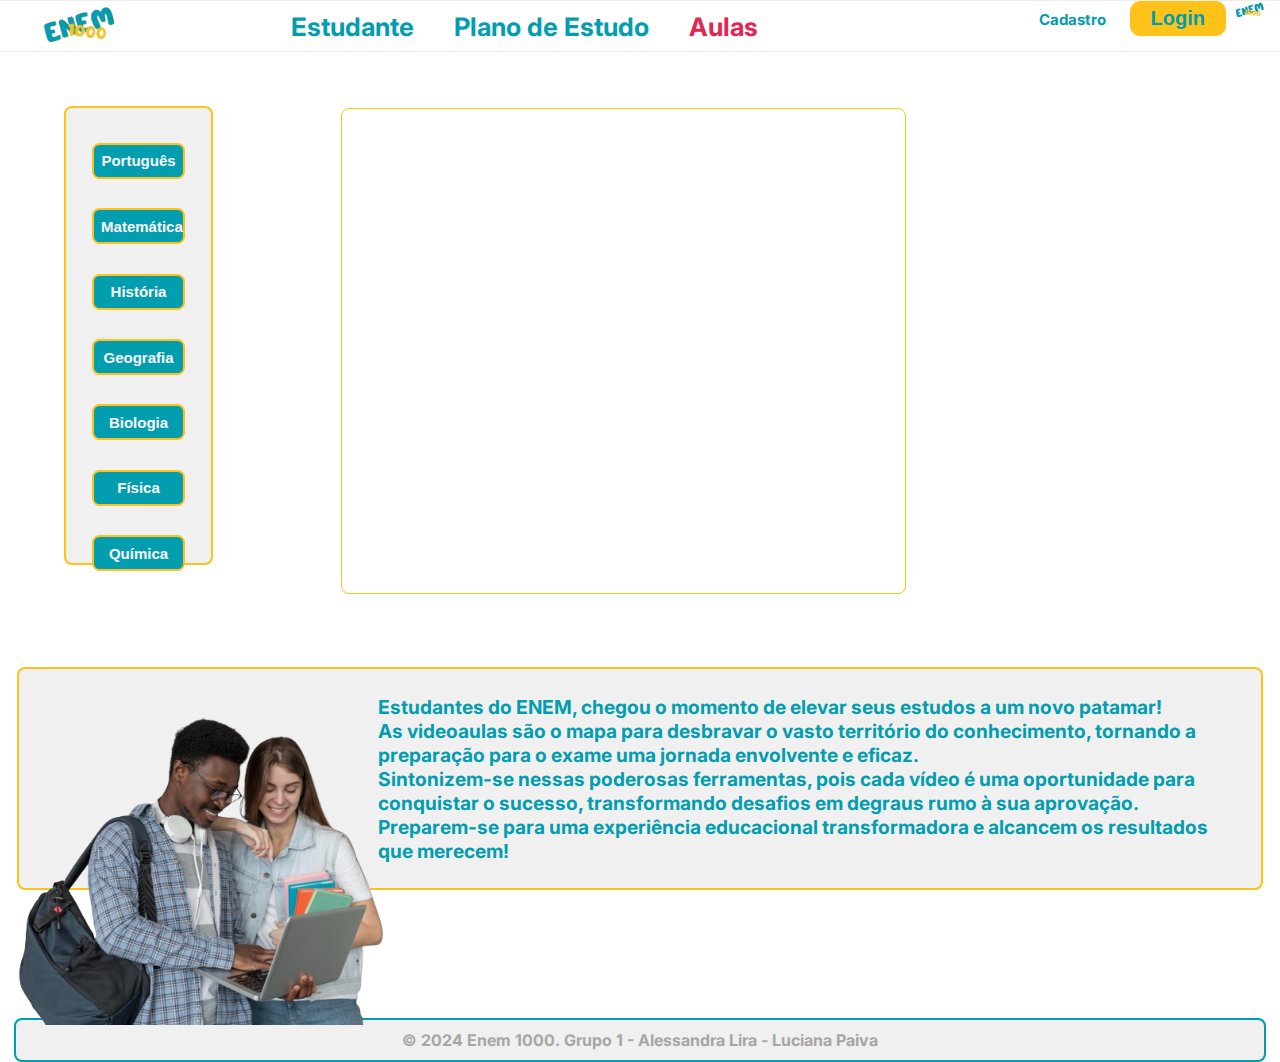
<file: aulas.html>
<html lang="pt-br">

<head>
    <meta charset="UTF-8">
    <meta name="viewport" content="width=device-width, initial-scale=1.0">
    <link rel="stylesheet" href="styles.css">
    <link rel="stylesheet" href="https://fonts.googleapis.com/css2?family=Inter:wght@400;700&display=swap">
    <script src="https://code.jquery.com/jquery-3.6.4.min.js"></script>
    <script src="script.js"></script>
    <title>Enem 1000</title>
 
</head>

<body>

    <header>
        <nav>
            <a href="index.html">
            <img src="img/logo.png" alt="Logo" class="logo">
            </a>
            <div class="nav-items">
                <a href="estudante.html" class="nav-link">Estudante</a>
                <a href="plano-de-estudo.html" class="nav-link">Plano de Estudo</a>
                <a href="aulas.html" class="nav-link">Aulas</a>
            </div>
            <div class="cad">
            <a href="./PI-1.html">Cadastro</a>
            <button>Login</button>
            <img src="img/logo.png" alt="Logo2" class="logo2">
            </div>
            
        </nav>
    </header>

   

    <div class="container-aula">
        <div id="navigation" class="navigation">
            <button class="materias" onclick="loadVideo('kx_r8NXD6GA')">Português</button>
            <button class="materias" onclick="loadVideo('98Msw62_fMQ')">Matemática</button>
            <button class="materias" onclick="loadVideo('HWxu-4RVabg')">História</button>
            <button class="materias" onclick="loadVideo('VYfMr7FcDq0')">Geografia</button>
            <button class="materias" onclick="loadVideo('p4qTpxtJS4o')">Biologia</button>
            <button class="materias" onclick="loadVideo('8tvn3QnrjFQ')">Física</button>
            <button class="materias" onclick="loadVideo('igDiYtDs8fw')">Química</button>
        </div>
        
        <div id="content">
            <iframe id="videoPlayer" frameborder="0" allowfullscreen></iframe>
        </div>
    </div>

    <div id="infoBox">
        
        <p>
            Estudantes do ENEM, chegou o momento de elevar seus estudos a um novo patamar!<br>
            As videoaulas são o mapa para desbravar o vasto território do conhecimento, tornando a preparação para o exame uma jornada envolvente e eficaz.<br>
            Sintonizem-se nessas poderosas ferramentas, pois cada vídeo é uma oportunidade para conquistar o sucesso, transformando desafios em degraus rumo à sua aprovação.<br>
            Preparem-se para uma experiência educacional transformadora e alcancem os resultados que merecem!
        </p>
    </div>

        <img src="img/aula.png" alr="aula" class="img-aula">

    <footer>
        <div>&copy; 2024 Enem 1000. Grupo 1 - Alessandra Lira - Luciana Paiva</div>

    </footer>
</body>

</html>
</file>
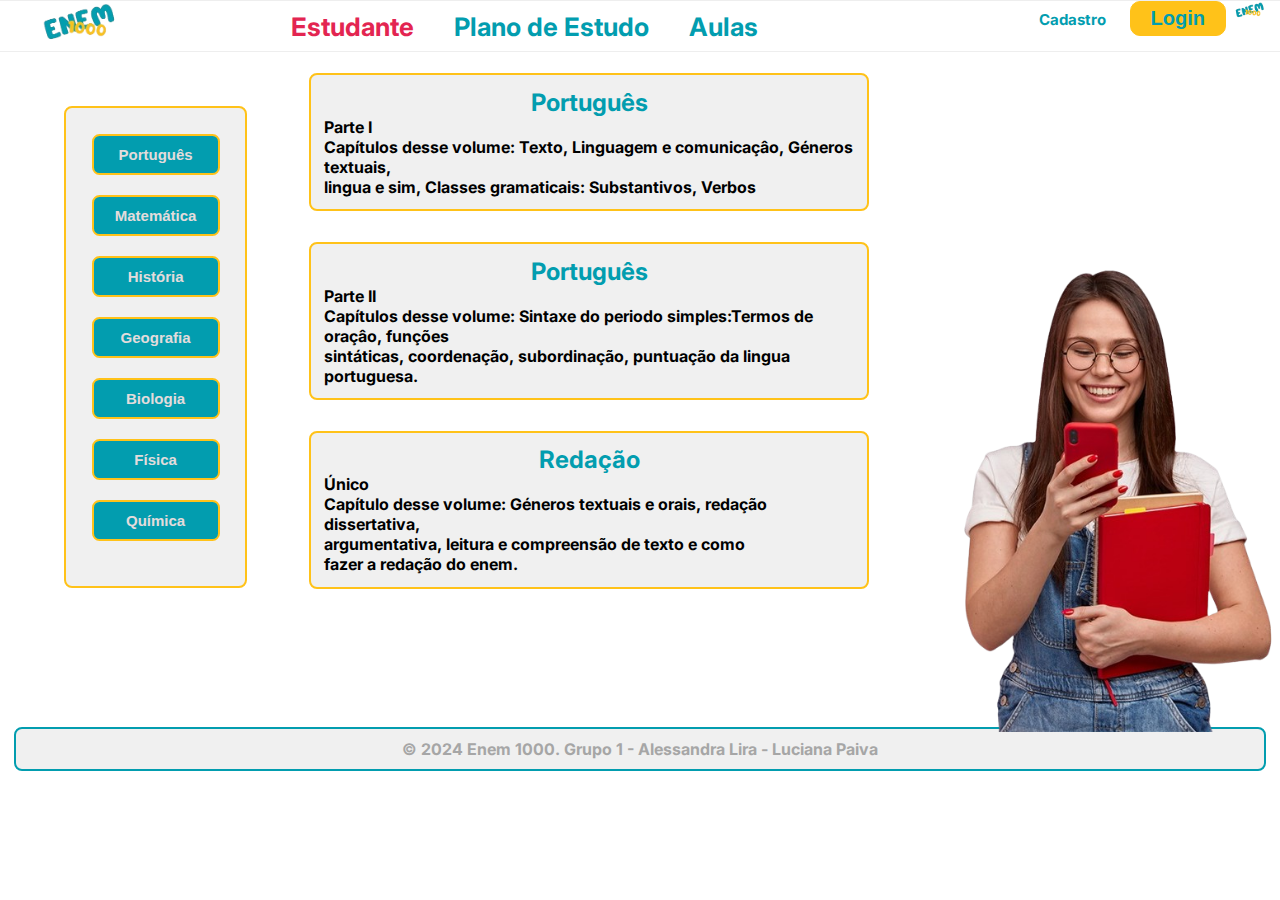
<file: estudante.html>
<!DOCTYPE html>
<html lang="pt-br">
<head>
    <meta charset="UTF-8">
    <meta name="viewport" content="width=device-width, initial-scale=1.0">
    <script src="script.js"></script>
    <link rel="stylesheet" href="styles.css">
    <link rel="stylesheet" href="https://fonts.googleapis.com/css2?family=Inter:wght@400;700&display=swap">
    <title>Estudante</title>
</head>

<body>

<header>
        <nav>
            <a href="./index.html"><img src="img/logo.png" alt="Logo" class="logo"></a>
            <div class="nav-items">
                <a href="estudante.html" class="nav-link">Estudante</a>
                <a href="plano-de-estudo.html" class="nav-link">Plano de Estudo</a>
                <a href="./aulas.html" class="nav-link">Aulas</a>
            </div>
            <div class="cad">
            <a href="./PI-1.html" >Cadastro</a>
            <button>Login</button>
            <img src="img/logo.png" alt="Logo2" class="logo2">
            </div>
            
        </nav>
</header>

<div class="container-aula">
    <div id="navigation" class="navigation">
        
        <button class="materias1" onclick="mudarConteudo('portugues')">Português</button>
        <button class="materias1" onclick="mudarConteudo('matematica')">Matemática</button>
        <button class="materias1" onclick="mudarConteudo('história')">História</button>
        <button class="materias1" onclick="mudarConteudo('geografia')">Geografia</button>
        <button class="materias1" onclick="mudarConteudo('biologia')">Biologia</button>
        <button class="materias1" onclick="mudarConteudo('fisica')">Física</button>
        <button class="materias1" onclick="mudarConteudo('quimica')">Química</button>
    </div>

    <div id="conteudo">
        <div class="info1">
        <h2>Português</h2>
        <p>Parte I <br>
            Capítulos desse volume:
            Texto, Linguagem e comunicaçâo, Géneros textuais, <br> lingua e sim, Classes gramaticais: Substantivos, Verbos</p>
        </div>
    <div class="info2">
        <h2>Português</h2>
        <p>Parte II <br>
            Capítulos desse volume:
            Sintaxe do periodo simples:Termos de oraçâo, funções <br> sintáticas, coordenação, 
            subordinação, puntuação da lingua portuguesa.
        </p>
    </div>
    <div class="info3">
        <h2>Redação</h2>
        <p>Único <br>
            Capítulo desse volume:
            Géneros textuais e orais, redação dissertativa, <br> argumentativa, leitura e compreensão de texto e como <br> fazer a redação do enem.
        </p>
    </div>

    
    </div>
</div>

    <img src="./img/estudante.png" class="estudante">

    <footer>
        <div>&copy; 2024 Enem 1000. Grupo 1 - Alessandra Lira - Luciana Paiva </div>

    </footer>

</body>

</html>
</file>
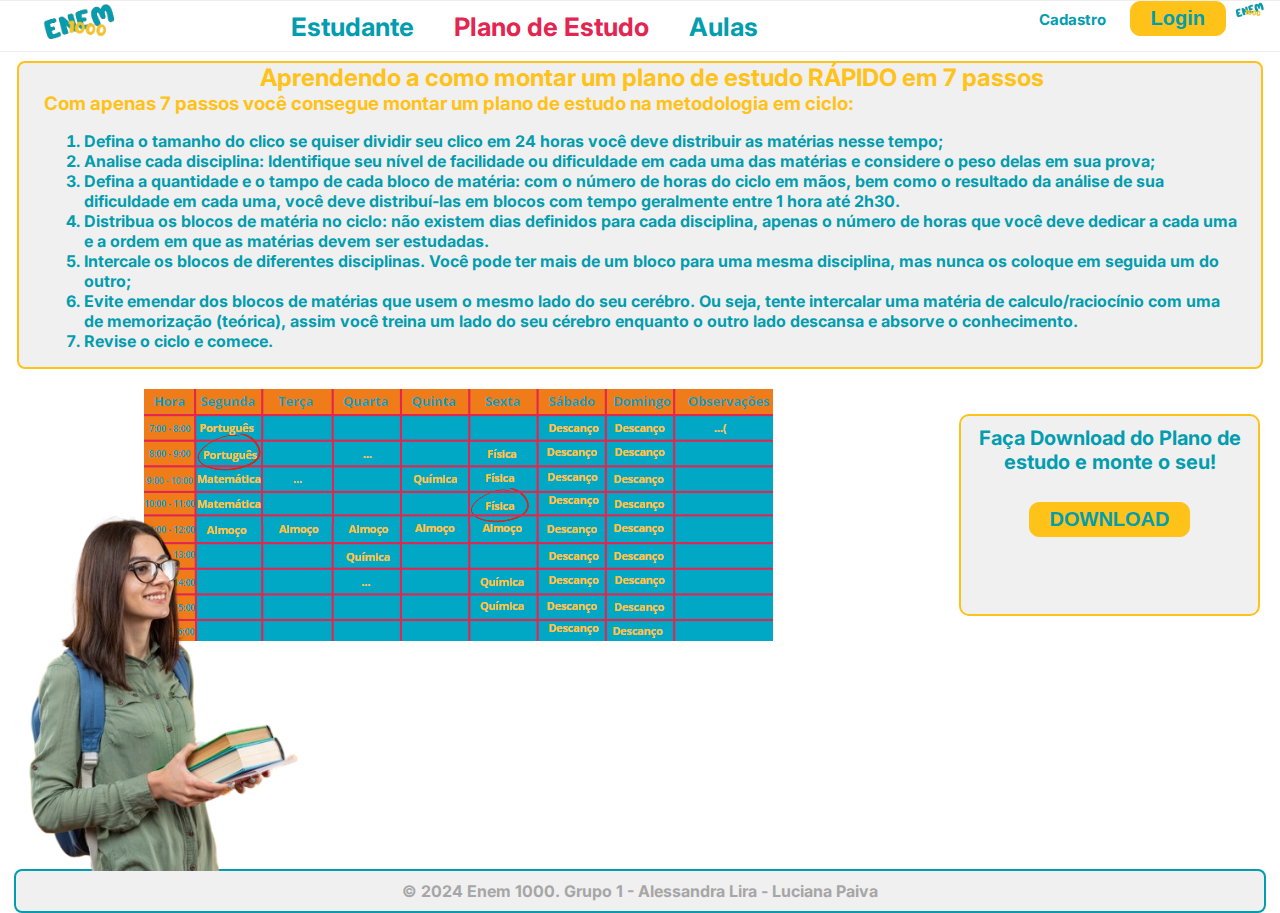
<file: plano-de-estudo.html>
<!DOCTYPE html>
<html lang="en">
<head>
    <meta charset="UTF-8">
    <meta name="viewport" content="width=device-width, initial-scale=1.0">
    <link rel="stylesheet" href="styles.css">
    <link rel="stylesheet" href="https://fonts.googleapis.com/css2?family=Inter:wght@400;700&display=swap">
    <script src="https://code.jquery.com/jquery-3.6.4.min.js"></script>
    <script src="script.js"></script>
    <title>Enem 1000</title>
</head>
<body>
    <header>
        <nav>
            <a href="./index.html"><img src="img/logo.png" alt="Logo" class="logo"></a>
            <div class="nav-items">
                <a href="estudante.html" class="nav-link">Estudante</a>
                <a href="./plano-de-estudo.html" class="nav-link">Plano de Estudo</a>
                <a href="./aulas.html" class="nav-link">Aulas</a>
            </div>
            <div class="cad">
            <a href="./PI-1.html" >Cadastro</a>
            <button>Login</button>
            <img src="img/logo.png" alt="Logo-Enem-1000" class="logo2">
            </div>
        </nav>
    </header>

       
        <div class="box-info">
            <h2 class="titulo">Aprendendo a como montar um plano de estudo RÁPIDO em 7 passos</h2>
                <h3 class="titulo">Com apenas 7 passos você consegue montar um plano de estudo na metodologia em ciclo:</h3>
                    <ol>
                        <li>Defina o tamanho do clico se quiser dividir seu clico em 24 horas você deve distribuir as matérias nesse tempo;</li>
                        <li>Analise cada disciplina: Identifique seu nível de facilidade ou dificuldade em cada uma das matérias e considere o 
                            peso delas em sua prova;</li>
                        <li>Defina a quantidade e o tampo de cada bloco de matéria: com o número de horas do ciclo em mãos, bem como o resultado
                             da análise de sua dificuldade em cada uma, você deve distribuí-las em blocos com tempo geralmente entre 1 hora até 2h30.</li>
                        <li>Distribua os blocos de matéria no ciclo: não existem dias definidos para cada disciplina, apenas o número de horas que
                             você deve dedicar a cada uma e a ordem em que as matérias devem ser estudadas.</li>
                        <li>Intercale os blocos de diferentes disciplinas. Você pode ter mais de um bloco para uma mesma disciplina, mas nunca os
                             coloque em seguida um do outro;</li>
                        <li>Evite emendar dos blocos de matérias que usem o mesmo lado do seu cerébro. Ou seja, tente intercalar uma matéria de 
                            calculo/raciocínio com uma de memorização (teórica), assim você treina um lado do seu cérebro enquanto o outro lado 
                            descansa e absorve o conhecimento.</li>
                        <li>Revise o ciclo e comece.</li>
                    </ol>
        </div>
        <div class="container">
        
            <img src="img/tabela.png" alt="tabela-plano-de-estudo" class="box-img">
            
            <div class="download">
                Faça Download do Plano de estudo e monte o seu!
                <button>DOWNLOAD</button>
            </div>
            
        </div>
        <img src="img/planop de estudo.png" alt="estudante-plano-de-estudo" class="img-estudante">
    <footer>
        <div>&copy; 2024 Enem 1000. Grupo 1 - Alessandra Lira - Luciana Paiva</div>

    </footer>
    
</body>
</html>
</file>
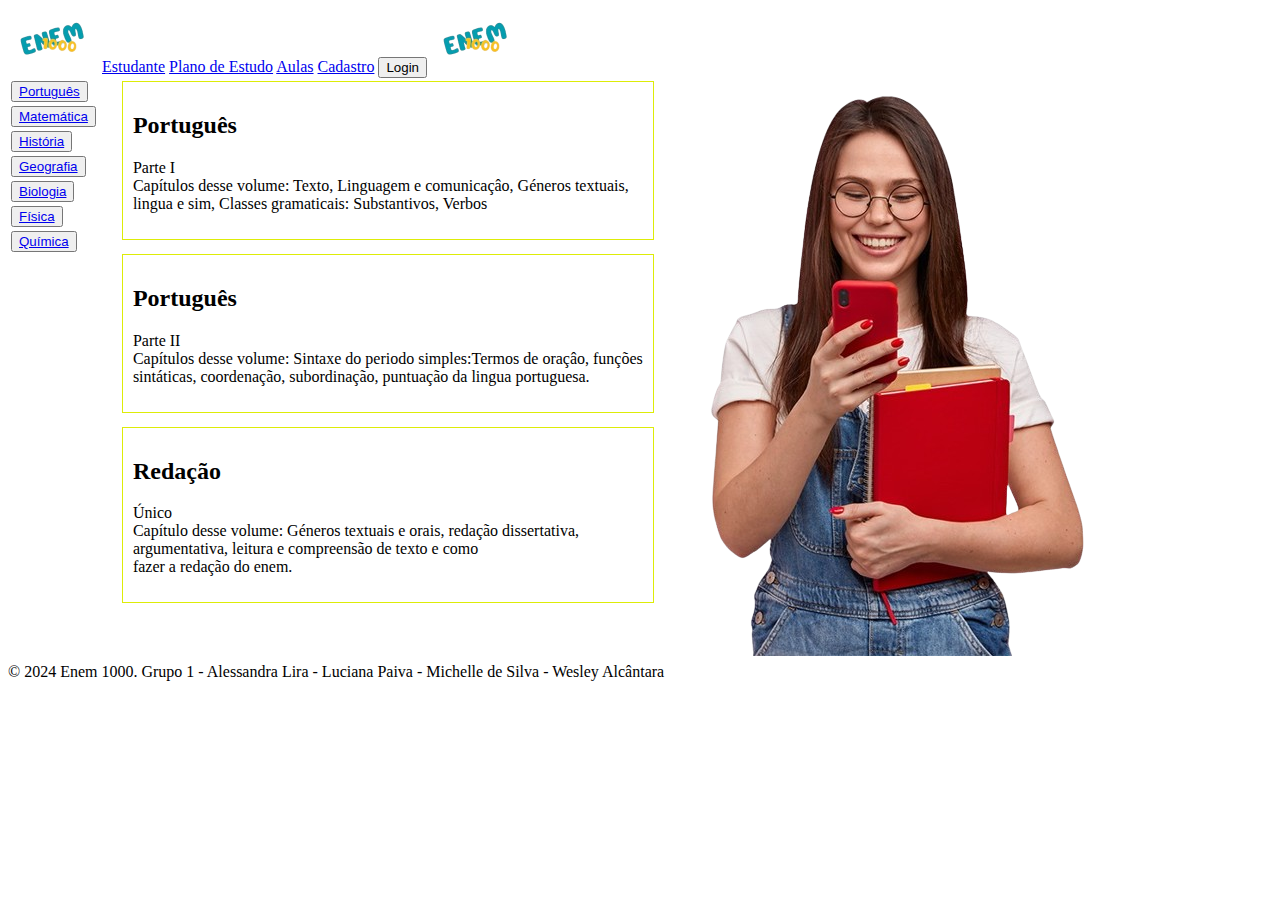
<file: estudante/Estudante.html>
<!DOCTYPE html>
<html lang="pt-br">
<head>
    <meta charset="UTF-8">
    <meta name="viewport" content="width=device-width, initial-scale=1.0">
    <title>Estudante</title>
</head>

<body>
    
<header>
    <nav>
        <img src="img/logo90.png" alt="logo90">
        <a href="#">Estudante</a>
        <a href="#">Plano de Estudo</a>
        <a href="#">Aulas</a>
        <a href="#">Cadastro</a>
        <button type="button">Login</button>
        <img src="img/logo90.png" alt="logo90">
    </nav>
</header>

<main>
    <table style="float: left;">
        <tr>
            <td>
                <button><a href="#Portugues">Português</a></button>
            </td>
        </tr>
        <tr>
            <td>
                <button><a href="#Matematica">Matemática</a></button>
            </td>
        </tr>
        <tr>
            <td>
                <button><a href="#Historia">História</a></button>
            </td>
        </tr>
        <tr>
            <td>
                <button><a href="#Geografia">Geografia</a></button>
            </td>
        </tr>
        <tr>
            <td>
                <button><a href="#Biologia">Biologia</a></button>
            </td>
        </tr>
        <tr>
            <td>
                <button><a href="#Fisica">Física</a></button>
            </td>
        </tr>
        <tr>
            <td>
                <button><a href="#Quimica">Química</a></button>
            </td>
        </tr>
    </table>

    <table style="float: left; margin-left: 20px;">
        <tr>
            <td>
                <div id="Portugues" style="border: 1px solid rgb(221, 236, 8); padding: 10px; margin-bottom: 10px;">
                    <h2>Português</h2>
                    <p>Parte I <br>
                        Capítulos desse volume:
                        Texto, Linguagem e comunicaçâo, Géneros textuais, <br> lingua e sim, Classes gramaticais: Substantivos, Verbos</p>
                </div>
            </td>
        </tr>
        <tr>
            <td>
                <div id="" style="border: 1px solid rgb(221, 236, 8); padding: 10px; margin-bottom: 10px;">
                    <h2>Português</h2>
                    <p>Parte II <br>
                        Capítulos desse volume:
                        Sintaxe do periodo simples:Termos de oraçâo, funções <br> sintáticas, coordenação, 
                        subordinação, puntuação da lingua portuguesa.
                    </p>
                </div>
            </td>
        </tr>
        <tr>
            <td>
                <div id="" style="border: 1px solid rgb(221, 236, 8); padding: 10px; margin-bottom: 10px;">
                    <h2>Redação</h2>
                    <p>Único <br>
                        Capítulo desse volume:
                        Géneros textuais e orais, redação dissertativa, <br> argumentativa, leitura e compreensão de texto e como <br> fazer a redação do enem.
                    </p>
                </div>
            </td>
        </tr>
    </table>

    <table style="float: left;">
        <tr>
            <td>
                <img src="img/estudante.png" alt="estudante">
            </td>
        </tr>
    </table>
</main>

</body>

<footer style="clear: both; margin-top: 20px;">
    &copy; 2024 Enem 1000. Grupo 1 - Alessandra Lira - Luciana Paiva - Michelle de Silva - Wesley Alcântara
</footer>

</html>
</file>
<file: styles.css>
body, h1, h2, h3, p, ul, li {
    margin: 0;
    padding: 0;
    position: relative;

}

h3 a, h3 a:visited, h3 a:hover, h3 a:active{
    color: #029daf;
    text-decoration: none;
}
body {
    font-family:'Inter', sans-serif;
    font-weight: bold;
    box-sizing: border-box;
    position: relative;
    display: flex;
    flex-direction: column;
    align-items: center;
}

/* Cabeçalho de todas as págians */
header {
    background-color: #ffffff;
    color: #029DAF;
    border: 1px solid rgba(238, 238, 238, 1);
    font-size: 2vw;
    height: 40px;
    width: 100%;
}

nav {
    background-color: #ffffff;
    border-bottom: 1px solid rgba(238, 238, 238, 1);
    display: flex;
    align-items: center;
    justify-content: space-between;
    padding: 5px 10px;
    height: 40px;
    text-align: center;
}

nav a {
    color: #029DAF;
    text-decoration: none;
    padding: 10px;
    margin: 0 10px;
}

.nav-items{
    margin: 0 auto;
    display: flex;
    align-items: center;
}

nav button {
    color: #029DAF;
    background-color: #FFC219;
    font-weight: bold;
    border: 1px solid #FFC219;
    border-radius: 0.5em;
    padding: 5px 20px;
    font-size: 20px;
    cursor: pointer;
}

.logo {
    width: 100px;
    height: auto;
    margin-right: auto;
}

.logo2 {
    width: 40px;
}

.cad{
    font-size: 15px;
    margin-left: auto;
}

.active{
    color: #e32551;
}

/*Página principal */

.banner {
    width: auto;
    height: auto;
    margin-top: 10px;
    padding: 20px;
}
.banner img {
    width: 100%;
    height: auto;
    border-radius: 0.5em;
}

.noticias {
    max-width: 500px;
    width: 90%; 
    height: 30px;
    margin: 0 auto; 
    position: relative;
    display: flex;
    flex-direction: column;
    align-items: center;
    background-color: #029DAF;
    border: 1.5px solid #FFC219; 
    border-radius: 0.2em;
    line-height: 1.5;
    font-size: 20px;
    color: #FFC219;
}

.newsbox{
    border:  2px solid #029daf;
    background-color: #f0f0f0;
    width: 97%;
    height: 55%;
    margin-top: 15px;
    border-radius: 0.5em;
}

section {
    padding: 20px;
    display: flex;
    justify-content: space-between;
}



.news-box { 
    flex: 1;
    color: #029daf;
    background-color:#ffc219;
    padding: 15px;
    margin: 10px;
    border-radius: 5px;
    display: flex;
    flex-direction: column;
    align-items: center;
}
.news-box h3{
    background-color: #e3dcdc;
    padding: 2%;
    border-radius: 5px;
}
.news-box2 { 
    flex: 1;
    color: #029daf;
    background-color: #e32551;
    padding: 15px;
    margin: 10px;
    border-radius: 5px;
    display: flex;
    flex-direction: column;
    align-items: center;
}

.news-box2 h3{
    background-color: #e3dcdc;
    padding: 2%;
    border-radius: 5px;
}
.news-box3 { 
    flex: 1;
    color: #029daf;
    background-color:#f07c19;
    padding: 15px;
    margin: 10px;
    border-radius: 5px;
    display: flex;
    flex-direction: column;
    align-items: center;
}
.news-box3 h3{
    background-color: #e3dcdc;
    padding: 3%;
    border-radius: 5px;
}

.news{
    width: 95%;
    height: 80%;
    padding-bottom: 10px;
}


/*Roda pé */

footer {
    background-color: #f0f0f0;
    color: rgb(166, 166, 166);
    text-align: center;
    padding: 10px;
    bottom: 0;
    width: 96%;
    margin-top: 10%;
    border-radius: 0.5em;
    border:  2px solid #029daf;

}

/* Plano de estudo */

.img-estudante{
    position: absolute;
    bottom: 4.6%;
    left:0;
    width: 38vw; 
    height: auto; 
    object-fit: cover; 
        
}

.container {
    display: flex;
    padding: 20px;
    flex-wrap: wrap;
    position: relative; 
    padding-bottom: 100px;
    
}
.download {
    flex: 1; 
    background-color: #f0f0f0;
    border: 2px solid #FFC219;
    border-radius: 0.5em;
    color: #029DAF;
    font-size: 20px;
    text-align: center;
    padding: 10px; 
    box-sizing: border-box; 
    margin-top: 2%;
    margin-bottom: 2%;
}

.download button{

    color: #029DAF;
    background-color: #FFC219;
    font-weight: bold;
    border: 1px solid #FFC219;
    border-radius: 0.5em;
    padding: 5px 20px;
    font-size: 20px;
    cursor: pointer;
    margin-top: 10%;
}
.box-img img {
    width: auto;
    height: auto;
}

.box-img {
    flex-basis: auto; 
    display: flex;
    margin-left: 10%;
    margin-right: 15%;
    
}
.titulo{
    color: #FFC219;
    margin-left: 2%;
}

.box-info ol{
    margin-left: 2%;
    margin-right: 1.5%;
}

.box-info {
    background-color:  #f0f0f0;
    border: 2px solid #FFC219;
    border-radius: 0.5em;
    color: #029DAF;
    width: 97%;
    margin-top: 1.5%;
}

/* Página Aulas */


.img-aula{
    position: absolute;
    bottom: 3.5%;
    left:-2;
    width: 38vw; 
    height: auto; 
    object-fit: cover; 
        
}

.container-aula{
    display: flex;
    width: 100%;
    margin-bottom: 2%;
} 


.navigation{
    width: 10%;
    height: 70%;
    padding: 2%;
    background-color:  #f0f0f0;
    margin-top: 5%;
    margin-left: 5%;
    border-radius: 0.5em;
    border: 2px solid #FFC219;
    display: flex;
    flex-direction: column;
}

#videoPlayer{
  
    border: 1px solid #FFC219;
    margin-top: 7%;
    border-radius: 0.5em;
    width: 60%;
    height: 120%;
}
#content{
    width: 100%;
    height: 70%;
    margin-left: 10%;
}

#infoBox{
    border: 2px solid #FFC219;
    background-color:  #f0f0f0;
    border-radius: 0.5em;
    width: 93%;
    padding: 2%;
    margin-top: 3%;
    
}

#infoBox p{

    margin-left: 28%;
    font-size: 1.5vw;
    color: #029DAF;

}
.materias{
    background-color: #029DAF;
    border: 2px solid #FFC219;
    border-radius: 0.5em;
    padding: 8%;
    margin-top: 10%;
    color: #f9f9f9;
    font-weight: bold;
    font-size: 15px;
}

button {
    padding: 10px 15px;
    border: none;
    border-radius: 5px;
    cursor: pointer;
    margin-bottom: 20px;
    box-sizing: border-box;
}


/*Cadastro*/

.estudante-cadastro{
    position: absolute;
    bottom: 5%;
    left: 2%;
    width: 28vw; 
    height: auto; 

}

button#cadastrar-btn { 
    background-color: #FFC219; 
    color: #029DAF; 
    font-weight: bold;
    font-size: 20px;
    padding: 8px 12px;
    display: block;
    margin: 0 auto; 
}



.container-cadastro {
    display: flex;
    justify-content: space-around;
}

.form-container {
    flex: 1;
    display: flex;
    flex-direction: column;
    justify-content: center;
    align-items: center;
    margin-top: 20px;
    padding-bottom: 20px;
}
input{
 border-radius: 5px;
 background-color: #f9f9f9 ;
}
.form-container h2{
    font-size: 25px;
}

.form-row {
    display: flex;
    flex-wrap: wrap;
    gap: 15px;
}

.form-row label,
.form-row input {
    margin-bottom:10px;
}

.button-cadastro{
    margin-top: 20px;
}

.half,
.third {
    width: calc(33.33% - 10px); 
    box-sizing: border-box;
}

label {
    font-weight: bold;
    display: block;
    margin-top: 10px;
    color: #029DAF;   
}

input[type="text"],
input[type="email"],
input[type="numero"] {
    width: calc(100% - 10px);
    padding: 8px;
    margin-top: 5px;
    border: 2px solid #FFC219;
}

#dataNascimento,
#senha {
    width: calc(80% - 5px);
    padding: 8px;
    margin-top: 5px;
    border: 2px solid #FFC219;
}

#cep{
    width: 30%;
}


h2 {
    text-align: center;
    color: #029DAF; 
}

h3 {
    color: #FFC219;
}


/*Página Estudante*/

.estudante{
    position: absolute;
    bottom: 5%;
    right: 0;
    width: 28vw; 
    height: auto; 
    object-fit: cover; 
        
}

.materias1{
    background-color: #029DAF;
    border: 2px solid #FFC219;
    border-radius: 0.5em;
    color:  #e3dcdc;
    font-weight: bold;
    font-size: 15px;
}

.container-aula{
    display: flex;
    margin-bottom: 10px;

}

#conteudo{
    display: flex;
    flex-direction: column;
}

.info1, 
.info2, 
.info3{
    border: 2px solid #FFC219;
    border-radius: 0.5em;
    background-color: #f0f0f0;
    padding: 2%;
    margin-top: 5%;
    margin-left: 10%;
}
</file>
